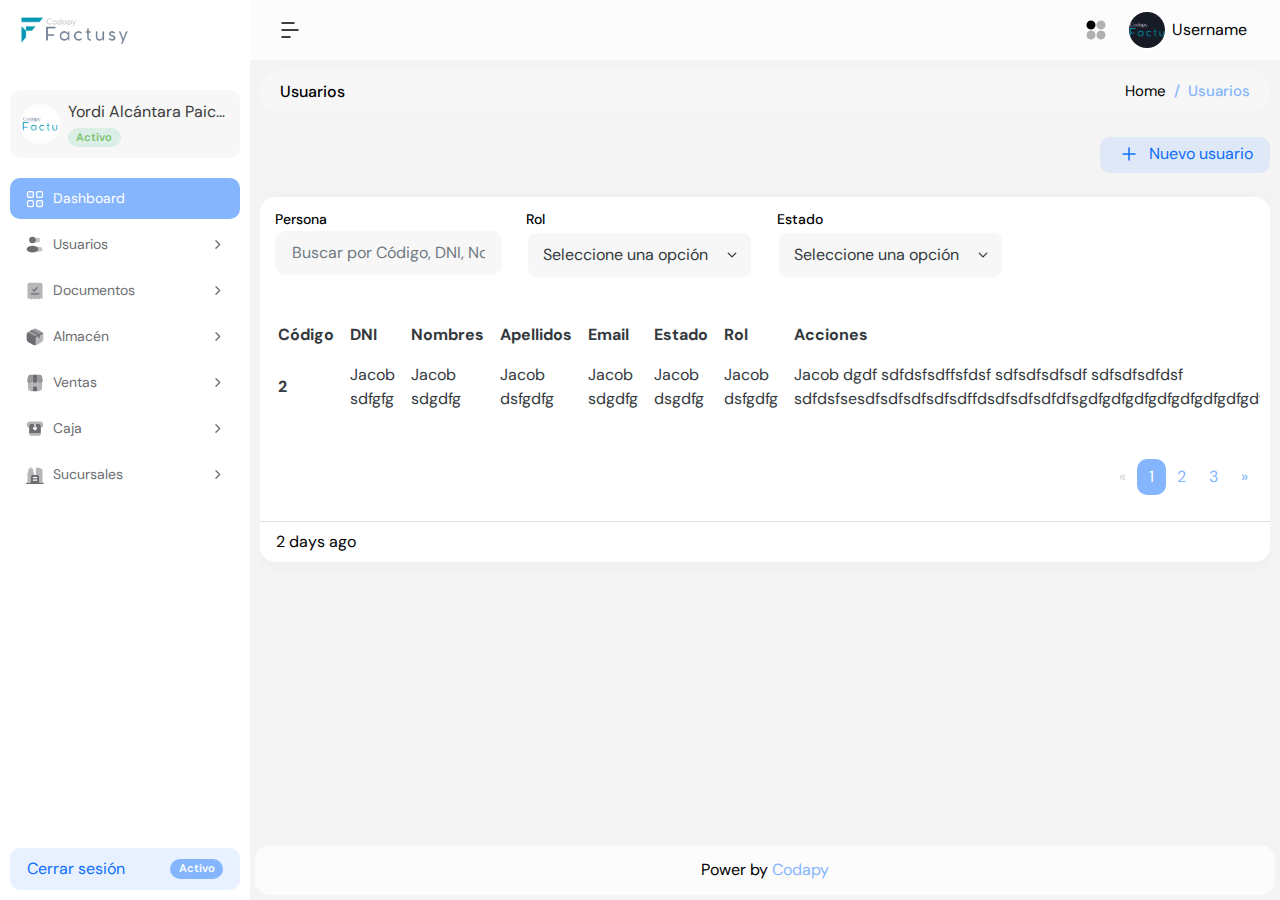
<file: users.html>
<!DOCTYPE html>
<html lang="es">

<head>
    <meta charset="UTF-8">
    <meta name="viewport" content="width=device-width, initial-scale=1.0">
    <title>Factusy</title>
    <!-- ─── Links Required ──────────────────────────────────────────── -->
    <link rel="stylesheet" href="public/libs/bootstrap/bootstrap.min.css">
    <link rel="stylesheet" href="public/libs/scrool/scrool.css">
    <link rel="stylesheet" href="public/app/css/icons.css">
    <link rel="stylesheet" href="public/app/css/facty.css">
    <!-- ─── Links Required ──────────────────────────────────────────── -->

</head>
<!--side-show   side-rounded  main-circle dark  side-dark-->

<body class="side-show">
    <!-- ─── Sidebar ─────────────────────────────────────────────────── -->
    <aside class="sidebar">
        <div class="side-content">
            <div class="side-header">
                <img class="logo-dark" src="public/app/images/3.png" alt="">
                <img class="logo-light" src="public/app/images/1.png" alt="">
                <button class="btn-icon side-btn btn-side-side">
                    <span class="icon-close-01"></span>
                </button>
            </div>
            <div class="side-body">

                <div class="side-user df-center gap-2">
                    <img class="avatar avatar-2" src="public/app/images/2.png" alt="">
                    <div class="w-75">
                        <p class="text-dot">Yordi Alcántara Paico dsdfs</p>
                        <span class='badge bg-success-mica'>Activo</span>
                    </div>
                </div>
                <ul class="side-menu">
                    <li class="side-item active">
                        <a href="index.html" class="side-link">
                            <div class="link-content">
                                <div class="df-center gap-2">
                                    <span class="icon-20 icon-grid-duotone"></span>
                                    Dashboard
                                </div>
                                <div class="df-center gap-2">
                                </div>
                            </div>
                        </a>
                    </li>

                    <li class="side-item side-item-submenu">
                        <a href="" class="side-link side-link-submenu">
                            <div class="link-content">
                                <div class="df-center gap-2">
                                    <span class="icon-20 icon-users-duotone"></span>
                                    Usuarios
                                </div>
                                <div class="df-center gap-2">
                                    <span class="icon-15 icon-right"></span>
                                </div>
                            </div>
                        </a>
                        <div class="side-submenu">
                            <a href="users.html" class="sublink">
                                <span class="icon-15 icon-right"></span>
                                <span class="icon-20 icon-check-duotone"></span>
                                Usuarios
                            </a>
                            <a href="new-user.html" class="sublink">
                                <span class="icon-15 icon-right"></span>
                                <span class="icon-20 icon-check-duotone"></span>
                                Nuevo usuario
                            </a>
                            <a href="roles.html" class="sublink">
                                <span class="icon-15 icon-right"></span>
                                <span class="icon-20 icon-check-duotone"></span>
                                Roles & Permisos
                            </a>
                        </div>
                    </li>

                    <li class="side-item side-item-submenu">
                        <a href="" class="side-link side-link-submenu">
                            <div class="link-content">
                                <div class="df-center gap-2">
                                    <span class="icon-20 solar--bill-check-bold-duotone"></span>
                                    Documentos
                                </div>
                                <div class="df-center gap-2">
                                    <span class="icon-15 icon-right"></span>
                                </div>
                            </div>
                        </a>
                        <div class="side-submenu">
                            <a href="boletas.html" class="sublink">
                                <span class="icon-15 icon-right"></span>
                                <span class="icon-20 icon-check-duotone"></span>
                                Boletas
                            </a>
                            <a href="facturas.html" class="sublink">
                                <span class="icon-15 icon-right"></span>
                                <span class="icon-20 icon-check-duotone"></span>
                                Facturas
                            </a>
                            <a href="notas.html" class="sublink">
                                <span class="icon-15 icon-right"></span>
                                <span class="icon-20 icon-check-duotone"></span>
                                Notas de crédito
                            </a>
                        </div>
                    </li>

                    <li class="side-item side-item-submenu">
                        <a href="" class="side-link side-link-submenu">
                            <div class="link-content">
                                <div class="df-center gap-2">
                                    <span class="icon-20 solar--box-bold-duotone"></span>
                                    Almacén
                                </div>
                                <div class="df-center gap-2">
                                    <span class="icon-15 icon-right"></span>
                                </div>
                            </div>
                        </a>
                        <div class="side-submenu">
                            <a href="almacenes.html" class="sublink">
                                <span class="icon-15 icon-right"></span>
                                <span class="icon-20 icon-check-duotone"></span>
                                Almacenes
                            </a>
                            <a href="products.html" class="sublink">
                                <span class="icon-15 icon-right"></span>
                                <span class="icon-20 icon-check-duotone"></span>
                                Productos
                            </a>
                            <a href="categories.html" class="sublink">
                                <span class="icon-15 icon-right"></span>
                                <span class="icon-20 icon-check-duotone"></span>
                                Categorías
                            </a>
                            <a href="units.html" class="sublink">
                                <span class="icon-15 icon-right"></span>
                                <span class="icon-20 icon-check-duotone"></span>
                                Unidades de medida
                            </a>
                            <a href="kardex.html" class="sublink">
                                <span class="icon-15 icon-right"></span>
                                <span class="icon-20 icon-check-duotone"></span>
                                Kardex
                            </a>
                        </div>
                    </li>

                    <li class="side-item side-item-submenu">
                        <a href="" class="side-link side-link-submenu">
                            <div class="link-content">
                                <div class="df-center gap-2">
                                    <span class="icon-20 icon-shop-bold-duotone"></span>
                                    Ventas
                                </div>
                                <div class="df-center gap-2">
                                    <span class="icon-15 icon-right"></span>
                                </div>
                            </div>
                        </a>
                        <div class="side-submenu">
                            <a href="new-sale.html" class="sublink">
                                <span class="icon-15 icon-right"></span>
                                <span class="icon-20 icon-check-duotone"></span>
                                Nueva venta
                            </a>
                            <a href="sales-report.html" class="sublink">
                                <span class="icon-15 icon-right"></span>
                                <span class="icon-20 icon-check-duotone"></span>
                                Reporte de ventas
                            </a>
                            <a href="clients.html" class="sublink">
                                <span class="icon-15 icon-right"></span>
                                <span class="icon-20 icon-check-duotone"></span>
                                Clientes
                            </a>
                        </div>
                    </li>

                    <li class="side-item side-item-submenu">
                        <a href="" class="side-link side-link-submenu">
                            <div class="link-content">
                                <div class="df-center gap-2">
                                    <span class="icon-20 solar--cash-out-bold-duotone"></span>
                                    Caja
                                </div>
                                <div class="df-center gap-2">
                                    <span class="icon-15 icon-right"></span>
                                </div>
                            </div>
                        </a>
                        <div class="side-submenu">
                            <a href="cajas.html" class="sublink">
                                <span class="icon-15 icon-right"></span>
                                <span class="icon-20 icon-check-duotone"></span>
                                Reporte de caja
                            </a>
                            <a href="startcaja.html" class="sublink">
                                <span class="icon-15 icon-right"></span>
                                <span class="icon-20 icon-check-duotone"></span>
                                Iniciar caja
                            </a>
                            <a href="arqueo.html" class="sublink">
                                <span class="icon-15 icon-right"></span>
                                <span class="icon-20 icon-check-duotone"></span>
                                Arqueo de caja
                            </a>
                        </div>
                    </li>

                    <li class="side-item side-item-submenu">
                        <a href="" class="side-link side-link-submenu">
                            <div class="link-content">
                                <div class="df-center gap-2">
                                    <span class="icon-20 solar--city-bold-duotone"></span>
                                    Sucursales
                                </div>
                                <div class="df-center gap-2">
                                    <span class="icon-15 icon-right"></span>
                                </div>
                            </div>
                        </a>
                        <div class="side-submenu">
                            <a href="sucursales.html" class="sublink">
                                <span class="icon-15 icon-right"></span>
                                <span class="icon-20 icon-check-duotone"></span>
                                Sucursales
                            </a>
                            <a href="new-sucursal.html" class="sublink">
                                <span class="icon-15 icon-right"></span>
                                <span class="icon-20 icon-check-duotone"></span>
                                Nueva sucursal
                            </a>
                        </div>
                    </li>
                </ul>
            </div>
            <div class="side-footer">
                <button class="btn btn-primary-mica w-100 text-start df-center-between p-2 px-3">
                    Cerrar sesión
                    <span class='badge bg-primary'>Activo</span>
                </button>
            </div>
        </div>
    </aside>
    <!-- ─── Sidebar ─────────────────────────────────────────────────── -->

    <div class="content-app">
        <header class="header">
            <div class="header-content">
                <div class="header-left df-center gap-2">
                    <button class="btn-icon side-btn">
                        <span class="icon-menu-01"></span>
                    </button>
                </div>
                <div class="header-right df-center gap-2">
                    <button class="btn-icon" data-bs-toggle='offcanvas' data-bs-target='#app-mode'>
                        <span class="icon-app-dots-duotone"></span>
                    </button>
                    <div class='dropdown'>
                        <button class='btn-user' type='button' id='dropdownMenuButton1' data-bs-toggle='dropdown'
                            aria-expanded='false'>
                            <img src="public/app/images/4.png" alt="" class="avatar avatar-2">
                            <span>Username</span>
                        </button>
                        <ul class='dropdown-menu rounded-padding' aria-labelledby='dropdownMenuButton1'>
                            <div class="dropdown-header">
                                <div class="theme-content df-center-between">
                                    <p>Noche</p>
                                    <div class='form-check form-switch'>
                                        <input class='form-check-input' type='checkbox' id='theme-mode'>
                                    </div>
                                </div>
                            </div>
                            <li class="dropdown-divider"></li>
                            <li><a class='dropdown-item' href='settings.html'>Configuraciones</a></li>
                            <li><a class='dropdown-item' href='login.html'>Cerrar sesión</a></li>
                        </ul>
                    </div>
                </div>
            </div>
        </header>
        <main class="main">
            <div class="main-content slot">
                <div class="loader-slot"></div>
                <section class="page-title mb-4">
                    <nav class="breadcrumb-content">
                        <h6 class="page-title">Usuarios</h6>
                        <ol class='breadcrumb'>
                            <li class='breadcrumb-item'><a href='index.html'>Home</a></li>
                            <li class='breadcrumb-item active' aria-current='page'>Usuarios</li>
                        </ol>
                    </nav>
                </section>

                <div class="slot-content">
                    <div class="actions-section mb-4 df-center-end">
                        <a href="new-user.html" class="btn btn-primary-mica df-center gap-2"><span class="stash--plus"></span> Nuevo usuario</a>
                    </div>

                    <div class='card'>
                        <div class='card-header'>
                            <div class="row">
                                <div class="col-xl-3 xol-lg-4 col-md-4 col-sm-6 col-12">
                                    <div class='mb-3'>
                                        <label for='search' class='form-label'>Persona</label>
                                        <input type='text' class='form-control' id='search' name='search' placeholder='Buscar por Código, DNI, Nombres'>
                                    </div>
                                </div>
                                <div class="col-xl-3 xol-lg-4 col-md-4 col-sm-6 col-6">
                                    <div class='mb-3'>
                                        <label for='role' class='form-label'>Rol</label>
                                        <select class='form-select' id='role' name='role'>
                                            <option selected>Seleccione una opción</option>
                                            <option value='1'>One</option>
                                        </select>
                                    </div>
                                </div>
                                <div class="col-xl-3 xol-lg-4 col-md-4 col-sm-6 col-6">
                                    <div class='mb-3'>
                                        <label for='status' class='form-label'>Estado</label>
                                        <select class='form-select' id='status' name='status'>
                                            <option selected>Seleccione una opción</option>
                                            <option value='1'>One</option>
                                        </select>
                                    </div>
                                </div>
                            </div>
                        </div>
                        <div class='card-body'>
                            <div class='table-responsive'>
                                <table id='' class='table table-borderless align-middle'>
                                    <thead>
                                        <tr>
                                            <th scope='col'>Código</th>
                                            <th scope='col'>DNI</th>
                                            <th scope='col'>Nombres</th>
                                            <th scope='col'>Apellidos</th>
                                            <th scope='col'>Email</th>
                                            <th scope='col'>Estado</th>
                                            <th scope='col'>Rol</th>
                                            <th scope='col'>Acciones</th>
                                        </tr>
                                    </thead>
                                    <tbody>
                                        <tr>
                                            <th scope='row'>2</th>
                                            <td>Jacob sdfgfg</td>
                                            <td>Jacob sdgdfg</td>
                                            <td>Jacob dsfgdfg</td>
                                            <td>Jacob sdgdfg</td>
                                            <td>Jacob dsgdfg</td>
                                            <td>Jacob dsfgdfg</td>
                                            <td>Jacob dgdf sdfdsfsdffsfdsf sdfsdfsdfsdf sdfsdfsdfdsf sdfdsfsesdfsdfsdfsdfsdffdsdfsdfsdfdfsgdfgdfgdfgdfgdfgdfgdfgdfgdfgdgdfgdfgdfgdfgdfgdfgdfgdfgdfgdfgdfgdfgdfgfd</td>
                                        </tr>
                                    </tbody>
                                </table>
                            </div>
                            <nav aria-label="Page navigation example" class="df-center-end mt-4">
                                <ul class="pagination">
                                    <li class="page-item disabled">
                                        <a class="page-link" href="#" aria-label="Previous">
                                            <span aria-hidden="true">&laquo;</span>
                                        </a>
                                    </li>
                                    <li class="page-item active"><a class="page-link " href="#">1</a></li>
                                    <li class="page-item"><a class="page-link" href="#">2</a></li>
                                    <li class="page-item"><a class="page-link" href="#">3</a></li>
                                    <li class="page-item">
                                        <a class="page-link" href="#" aria-label="Next">
                                            <span aria-hidden="true">&raquo;</span>
                                        </a>
                                    </li>
                                </ul>
                            </nav>
                        </div>
                        <div class='card-footer'>
                            2 days ago
                        </div>
                    </div>


                </div>
            </div>
        </main>
        <footer class="footer">
            <div class="footer-content">
                <p>Power by <a href="">Codapy</a></p>
            </div>
        </footer>
    </div>

    <div class='offcanvas offcanvas-end' data-bs-backdrop='true' data-bs-scroll='true' data-bs-keyboard='false'
        tabindex='-1' id='app-mode'>
        <div class='offcanvas-header'>
            <h5 class='offcanvas-title'>Offcanvas</h5>
            <button type='button' class='btn-close text-reset' data-bs-dismiss='offcanvas'></button>
        </div>
        <div class='offcanvas-body'>

            <div class='form-check mb-3'>
                <input class='form-check-input' type='radio' value="side-rounded" name='mode' id='side-rounded'>
                <label class='form-check-label' for='side-rounded'>
                    Bordes redondos
                </label>
            </div>
            <div class='form-check mb-3'>
                <input class='form-check-input' type='radio' value="main-circle" name='mode' id='main-circle'>
                <label class='form-check-label' for='main-circle'>
                    Main circulo
                </label>
            </div>
            <div class='form-check mb-3'>
                <input class='form-check-input' type='radio' value="main-circle" name='mode' id='mode-none'>
                <label class='form-check-label' for='mode-none'>
                    Main simple
                </label>
            </div>
            <div class='form-check form-switch mb-3'>
                <input class='form-check-input' type='checkbox' value id='side-dark' name=''>
                <label class='form-check-label' for='side-dark'>
                    Adide dark
                </label>
            </div>
        </div>
    </div>

    <!-- ─── Scripts Required ────────────────────────────────────────── -->
    <script src='https://ajax.googleapis.com/ajax/libs/jquery/3.7.1/jquery.min.js'></script>
    <script src="public/libs/bootstrap/bootstrap.bundle.min.js"></script>
    <script src="public/libs/scrool/scrool.js"></script>
    <script src="public/app/js/facty.js"></script>
    <!-- ─── Scripts Required ────────────────────────────────────────── -->
    <script src="public/app/js/pages/dashboard.js"></script>

</body>

</html>
</file>
<file: public/libs/scrool/scrool.css>
.ps {
    overflow: hidden !important;
    overflow-anchor: none;
    -ms-overflow-style: none;
    touch-action: auto;
    -ms-touch-action: auto
}

.ps__rail-x {
    display: none;
    opacity: 0;
    transition: background-color .2s linear, opacity .2s linear;
    -webkit-transition: background-color .2s linear, opacity .2s linear;
    height: 5px;
    bottom: 0;
    position: absolute
}

.ps__rail-y {
    display: none;
    opacity: 0;
    transition: background-color .2s linear, opacity .2s linear;
    -webkit-transition: background-color .2s linear, opacity .2s linear;
    width: 5px;
    right: 0;
    position: absolute
}

.ps--active-x>.ps__rail-x,
.ps--active-y>.ps__rail-y {
    display: block;
    background-color: transparent
}

.ps--focus>.ps__rail-x,
.ps--focus>.ps__rail-y,
.ps--scrolling-x>.ps__rail-x,
.ps--scrolling-y>.ps__rail-y,
.ps:hover>.ps__rail-x,
.ps:hover>.ps__rail-y {
    opacity: .6
}

.ps .ps__rail-x.ps--clicking,
.ps .ps__rail-x:focus,
.ps .ps__rail-x:hover,
.ps .ps__rail-y.ps--clicking,
.ps .ps__rail-y:focus,
.ps .ps__rail-y:hover {
    background-color: #eee;
    opacity: .9
}

.ps__thumb-x {
    background-color: #aaa;
    border-radius: 6px;
    transition: background-color .2s linear, height .2s ease-in-out;
    -webkit-transition: background-color .2s linear, height .2s ease-in-out;
    height: 5px;
    bottom: 0px;
    position: absolute
}

.ps__thumb-y {
    background-color: #aaa;
    border-radius: 6px;
    transition: background-color .2s linear, width .2s ease-in-out;
    -webkit-transition: background-color .2s linear, width .2s ease-in-out;
    width: 5px;
    right: 0px;
    position: absolute
}

.main .ps__thumb-y{
    width: 8px;
}

.ps__rail-x.ps--clicking .ps__thumb-x,
.ps__rail-x:focus>.ps__thumb-x,
.ps__rail-x:hover>.ps__thumb-x {
    background-color: #999;
}

.ps__rail-y.ps--clicking .ps__thumb-y,
.ps__rail-y:focus>.ps__thumb-y,
.ps__rail-y:hover>.ps__thumb-y {
    background-color: #999;

}

@supports (-ms-overflow-style:none) {
    .ps {
        overflow: auto !important
    }
}

@media screen and (-ms-high-contrast:active),
(-ms-high-contrast:none) {
    .ps {
        overflow: auto !important
    }
}
</file>
<file: public/app/css/icons.css>
.icon-15 {
    width: 15px !important;
    height: 15px !important;
}

.icon-18 {
    width: 18px !important;
    height: 18px !important;
}

.icon-20 {
    width: 20px !important;
    height: 20px !important;
}

.icon-22 {
    width: 22px !important;
    height: 22px !important;
}

.icon-24 {
    width: 24px !important;
    height: 24px !important;
}

.icon-30 {
    width: 30px !important;
    height: 30px !important;
}

.icon-35 {
    width: 35px !important;
    height: 35px !important;
}

.icon-grid-duotone {
    display: inline-block;
    width: 24px;
    height: 24px;
    --svg: url("data:image/svg+xml,%3Csvg xmlns='http://www.w3.org/2000/svg' viewBox='0 0 24 24'%3E%3Cg fill='none'%3E%3Cpath fill='%23000' fill-opacity='0.16' d='M8.4 3H4.6A1.6 1.6 0 0 0 3 4.6v3.8A1.6 1.6 0 0 0 4.6 10h3.8A1.6 1.6 0 0 0 10 8.4V4.6A1.6 1.6 0 0 0 8.4 3m11 11h-3.8a1.6 1.6 0 0 0-1.6 1.6v3.8a1.6 1.6 0 0 0 1.6 1.6h3.8a1.6 1.6 0 0 0 1.6-1.6v-3.8a1.6 1.6 0 0 0-1.6-1.6'/%3E%3Cpath stroke='%23000' stroke-linejoin='round' stroke-miterlimit='10' stroke-width='1.5' d='M8.4 3H4.6A1.6 1.6 0 0 0 3 4.6v3.8A1.6 1.6 0 0 0 4.6 10h3.8A1.6 1.6 0 0 0 10 8.4V4.6A1.6 1.6 0 0 0 8.4 3Zm11 0h-3.8A1.6 1.6 0 0 0 14 4.6v3.8a1.6 1.6 0 0 0 1.6 1.6h3.8A1.6 1.6 0 0 0 21 8.4V4.6A1.6 1.6 0 0 0 19.4 3Zm-11 11H4.6A1.6 1.6 0 0 0 3 15.6v3.8A1.6 1.6 0 0 0 4.6 21h3.8a1.6 1.6 0 0 0 1.6-1.6v-3.8A1.6 1.6 0 0 0 8.4 14Zm11 0h-3.8a1.6 1.6 0 0 0-1.6 1.6v3.8a1.6 1.6 0 0 0 1.6 1.6h3.8a1.6 1.6 0 0 0 1.6-1.6v-3.8a1.6 1.6 0 0 0-1.6-1.6Z'/%3E%3C/g%3E%3C/svg%3E");
    background-color: currentColor;
    -webkit-mask-image: var(--svg);
    mask-image: var(--svg);
    -webkit-mask-repeat: no-repeat;
    mask-repeat: no-repeat;
    -webkit-mask-size: 100% 100%;
    mask-size: 100% 100%;
  }

  .icon-users-duotone {
    display: inline-block;
    width: 24px;
    height: 24px;
    --svg: url("data:image/svg+xml,%3Csvg xmlns='http://www.w3.org/2000/svg' viewBox='0 0 24 24'%3E%3Ccircle cx='15' cy='6' r='3' fill='%23000' opacity='0.4'/%3E%3Cellipse cx='16' cy='17' fill='%23000' opacity='0.4' rx='5' ry='3'/%3E%3Ccircle cx='9.001' cy='6' r='4' fill='%23000'/%3E%3Cellipse cx='9.001' cy='17.001' fill='%23000' rx='7' ry='4'/%3E%3C/svg%3E");
    background-color: currentColor;
    -webkit-mask-image: var(--svg);
    mask-image: var(--svg);
    -webkit-mask-repeat: no-repeat;
    mask-repeat: no-repeat;
    -webkit-mask-size: 100% 100%;
    mask-size: 100% 100%;
  }

  .icon-document-bold-duotone {
    display: inline-block;
    width: 24px;
    height: 24px;
    --svg: url("data:image/svg+xml,%3Csvg xmlns='http://www.w3.org/2000/svg' viewBox='0 0 24 24'%3E%3Cpath fill='%23000' d='M3 10c0-3.771 0-5.657 1.172-6.828S7.229 2 11 2h2c3.771 0 5.657 0 6.828 1.172S21 6.229 21 10v4c0 3.771 0 5.657-1.172 6.828S16.771 22 13 22h-2c-3.771 0-5.657 0-6.828-1.172S3 17.771 3 14z' opacity='0.5'/%3E%3Cpath fill='%23000' fill-rule='evenodd' d='M7.25 10A.75.75 0 0 1 8 9.25h8a.75.75 0 0 1 0 1.5H8a.75.75 0 0 1-.75-.75m0 4a.75.75 0 0 1 .75-.75h5a.75.75 0 0 1 0 1.5H8a.75.75 0 0 1-.75-.75' clip-rule='evenodd'/%3E%3C/svg%3E");
    background-color: currentColor;
    -webkit-mask-image: var(--svg);
    mask-image: var(--svg);
    -webkit-mask-repeat: no-repeat;
    mask-repeat: no-repeat;
    -webkit-mask-size: 100% 100%;
    mask-size: 100% 100%;
  }

  .icon-right {
    display: inline-block;
    width: 24px;
    height: 24px;
    --svg: url("data:image/svg+xml,%3Csvg xmlns='http://www.w3.org/2000/svg' viewBox='0 0 48 48'%3E%3Cpath fill='none' stroke='%23000' stroke-linecap='round' stroke-linejoin='round' stroke-width='4' d='m19 12l12 12l-12 12'/%3E%3C/svg%3E");
    background-color: currentColor;
    -webkit-mask-image: var(--svg);
    mask-image: var(--svg);
    -webkit-mask-repeat: no-repeat;
    mask-repeat: no-repeat;
    -webkit-mask-size: 100% 100%;
    mask-size: 100% 100%;
  }

  .icon-check-duotone {
    display: inline-block;
    width: 24px;
    height: 24px;
    --svg: url("data:image/svg+xml,%3Csvg xmlns='http://www.w3.org/2000/svg' viewBox='0 0 24 24'%3E%3Cpath fill='%23000' d='M17.517 7.957c.3.286.312.76.026 1.06l-6.667 7a.75.75 0 0 1-1.086 0l-3.333-3.5a.75.75 0 1 1 1.086-1.034l2.79 2.93l6.124-6.43a.75.75 0 0 1 1.06-.026'/%3E%3C/svg%3E");
    background-color: currentColor;
    -webkit-mask-image: var(--svg);
    mask-image: var(--svg);
    -webkit-mask-repeat: no-repeat;
    mask-repeat: no-repeat;
    -webkit-mask-size: 100% 100%;
    mask-size: 100% 100%;
  }

  .icon-close-01 {
    display: inline-block;
    width: 24px;
    height: 24px;
    --svg: url("data:image/svg+xml,%3Csvg xmlns='http://www.w3.org/2000/svg' viewBox='0 0 24 24'%3E%3Cpath fill='none' stroke='%23000' stroke-linecap='round' stroke-linejoin='round' stroke-miterlimit='10' stroke-width='1.5' d='m7.757 16.243l8.486-8.486m0 8.486L7.757 7.757'/%3E%3C/svg%3E");
    background-color: currentColor;
    -webkit-mask-image: var(--svg);
    mask-image: var(--svg);
    -webkit-mask-repeat: no-repeat;
    mask-repeat: no-repeat;
    -webkit-mask-size: 100% 100%;
    mask-size: 100% 100%;
  }


  .icon-menu-01 {
    display: inline-block;
    width: 24px;
    height: 24px;
    --svg: url("data:image/svg+xml,%3Csvg xmlns='http://www.w3.org/2000/svg' viewBox='0 0 24 24'%3E%3Cpath fill='none' stroke='%23000' stroke-linecap='round' stroke-linejoin='round' stroke-width='1.5' d='M4 5h12M4 12h16M4 19h8' color='%23000'/%3E%3C/svg%3E");
    background-color: currentColor;
    -webkit-mask-image: var(--svg);
    mask-image: var(--svg);
    -webkit-mask-repeat: no-repeat;
    mask-repeat: no-repeat;
    -webkit-mask-size: 100% 100%;
    mask-size: 100% 100%;
  }

  .icon-app-dots-duotone {
    display: inline-block;
    width: 24px;
    height: 24px;
    --svg: url("data:image/svg+xml,%3Csvg xmlns='http://www.w3.org/2000/svg' viewBox='0 0 24 24'%3E%3Cpath fill='%23000' d='M7 11.5c-3.464 0-5.63-3.75-3.897-6.75A4.5 4.5 0 0 1 7 2.5c3.464 0 5.63 3.75 3.897 6.75A4.5 4.5 0 0 1 7 11.5' class='duoicon-primary-layer'/%3E%3Cpath fill='%23000' d='M17 21.5c-3.464 0-5.63-3.75-3.897-6.75A4.5 4.5 0 0 1 17 12.5c3.464 0 5.63 3.75 3.897 6.75A4.5 4.5 0 0 1 17 21.5m0-10c-3.464 0-5.63-3.75-3.897-6.75A4.5 4.5 0 0 1 17 2.5c3.464 0 5.63 3.75 3.897 6.75A4.5 4.5 0 0 1 17 11.5m-10 10c-3.464 0-5.63-3.75-3.897-6.75A4.5 4.5 0 0 1 7 12.5c3.464 0 5.63 3.75 3.897 6.75A4.5 4.5 0 0 1 7 21.5' class='duoicon-secondary-layer' opacity='0.3'/%3E%3C/svg%3E");
    background-color: currentColor;
    -webkit-mask-image: var(--svg);
    mask-image: var(--svg);
    -webkit-mask-repeat: no-repeat;
    mask-repeat: no-repeat;
    -webkit-mask-size: 100% 100%;
    mask-size: 100% 100%;
  }

  .icon-park-twotone--buy {
    display: inline-block;
    width: 24px;
    height: 24px;
    --svg: url("data:image/svg+xml,%3Csvg xmlns='http://www.w3.org/2000/svg' viewBox='0 0 48 48'%3E%3Cdefs%3E%3Cmask id='ipTBuy0'%3E%3Cg fill='none' stroke='%23fff' stroke-width='4'%3E%3Cpath fill='%23555555' fill-rule='evenodd' stroke-linejoin='round' d='M6 15h36l-2 27H8z' clip-rule='evenodd'/%3E%3Cpath stroke-linecap='round' stroke-linejoin='round' d='M16 19V6h16v13'/%3E%3Cpath stroke-linecap='round' d='M16 34h16'/%3E%3C/g%3E%3C/mask%3E%3C/defs%3E%3Cpath fill='%23000' d='M0 0h48v48H0z' mask='url(%23ipTBuy0)'/%3E%3C/svg%3E");
    background-color: currentColor;
    -webkit-mask-image: var(--svg);
    mask-image: var(--svg);
    -webkit-mask-repeat: no-repeat;
    mask-repeat: no-repeat;
    -webkit-mask-size: 100% 100%;
    mask-size: 100% 100%;
  }

  .icon-shopping-bag-duotone {
    display: inline-block;
    width: 24px;
    height: 24px;
    --svg: url("data:image/svg+xml,%3Csvg xmlns='http://www.w3.org/2000/svg' viewBox='0 0 24 24'%3E%3Cpath fill='%23000' fill-rule='evenodd' d='M10.464 3.282a2 2 0 0 1 2.964-.12l.108.12L17.468 8h2.985a1.49 1.49 0 0 1 1.484 1.655l-.092.766l-.1.74l-.082.554l-.095.595l-.108.625l-.122.648l-.136.661q-.108.5-.232.998a21 21 0 0 1-.832 2.584l-.221.54l-.214.488l-.202.434l-.094.194l-.249.49c-.32.61-.924.97-1.563 1.022l-.16.006H6.555a1.93 1.93 0 0 1-1.71-1.008l-.232-.45l-.18-.37l-.095-.205l-.2-.449a21.5 21.5 0 0 1-1.108-3.276a35 35 0 0 1-.156-.654l-.142-.648l-.127-.634l-.112-.613l-.1-.587l-.087-.554l-.074-.513l-.09-.683l-.066-.556l-.017-.153a1.49 1.49 0 0 1 1.348-1.64L3.543 8h2.989z' class='duoicon-secondary-layer' opacity='0.3'/%3E%3Cpath fill='%23000' fill-rule='evenodd' d='M12 4.562L9.135 8h5.73zm3.164 7.452a1 1 0 0 0-1.125.708l-.025.114l-.5 3a1 1 0 0 0 1.947.442l.025-.114l.5-3a1 1 0 0 0-.822-1.15m-5.203.708a1 1 0 0 0-1.96.326l.013.116l.5 3l.025.114a1 1 0 0 0 1.96-.326l-.013-.116l-.5-3z' class='duoicon-primary-layer'/%3E%3C/svg%3E");
    background-color: currentColor;
    -webkit-mask-image: var(--svg);
    mask-image: var(--svg);
    -webkit-mask-repeat: no-repeat;
    mask-repeat: no-repeat;
    -webkit-mask-size: 100% 100%;
    mask-size: 100% 100%;
  }

  .icon-shop-bold-duotone {
    display: inline-block;
    width: 24px;
    height: 24px;
    --svg: url("data:image/svg+xml,%3Csvg xmlns='http://www.w3.org/2000/svg' viewBox='0 0 24 24'%3E%3Cpath fill='%23000' d='M14.5 21.991V18.5c0-.935 0-1.402-.201-1.75a1.5 1.5 0 0 0-.549-.549C13.402 16 12.935 16 12 16s-1.402 0-1.75.201a1.5 1.5 0 0 0-.549.549c-.201.348-.201.815-.201 1.75v3.491z'/%3E%3Cpath fill='%23000' fill-rule='evenodd' d='M5.732 12c-.89 0-1.679-.376-2.232-.967V14c0 3.771 0 5.657 1.172 6.828c.943.944 2.348 1.127 4.828 1.163h5c2.48-.036 3.885-.22 4.828-1.163C20.5 19.657 20.5 17.771 20.5 14v-2.966a3.06 3.06 0 0 1-5.275-1.789l-.073-.728a3.167 3.167 0 1 1-6.307.038l-.069.69A3.06 3.06 0 0 1 5.732 12m8.768 6.5v3.491h-5V18.5c0-.935 0-1.402.201-1.75a1.5 1.5 0 0 1 .549-.549C10.598 16 11.065 16 12 16s1.402 0 1.75.201a1.5 1.5 0 0 1 .549.549c.201.348.201.815.201 1.75' clip-rule='evenodd' opacity='0.5'/%3E%3Cpath fill='%23000' d='M9.5 2h5l.652 6.517a3.167 3.167 0 1 1-6.304 0z'/%3E%3Cpath fill='%23000' d='M3.33 5.351c.178-.89.267-1.335.448-1.696a3 3 0 0 1 1.889-1.548C6.057 2 6.51 2 7.418 2h2.083l-.725 7.245a3.06 3.06 0 1 1-6.044-.904zm17.34 0c-.178-.89-.267-1.335-.448-1.696a3 3 0 0 0-1.888-1.548C17.944 2 17.49 2 16.582 2H14.5l.725 7.245a3.06 3.06 0 1 0 6.043-.904z' opacity='0.7'/%3E%3C/svg%3E");
    background-color: currentColor;
    -webkit-mask-image: var(--svg);
    mask-image: var(--svg);
    -webkit-mask-repeat: no-repeat;
    mask-repeat: no-repeat;
    -webkit-mask-size: 100% 100%;
    mask-size: 100% 100%;
  }

  .icon-box-duotone {
    display: inline-block;
    width: 24px;
    height: 24px;
    --svg: url("data:image/svg+xml,%3Csvg xmlns='http://www.w3.org/2000/svg' viewBox='0 0 24 24'%3E%3Cpath fill='%23000' d='M21 10v9a2 2 0 0 1-2 2H5a2 2 0 0 1-2-2v-9z' class='duoicon-secondary-layer' opacity='0.3'/%3E%3Cpath fill='%23000' d='M20 3a2 2 0 0 1 2 2v3H2V5a2 2 0 0 1 2-2zm-6 10h-4a1 1 0 1 0 0 2h4a1 1 0 1 0 0-2' class='duoicon-primary-layer'/%3E%3C/svg%3E");
    background-color: currentColor;
    -webkit-mask-image: var(--svg);
    mask-image: var(--svg);
    -webkit-mask-repeat: no-repeat;
    mask-repeat: no-repeat;
    -webkit-mask-size: 100% 100%;
    mask-size: 100% 100%;
  }

  .solar--bill-check-bold-duotone {
    display: inline-block;
    width: 24px;
    height: 24px;
    --svg: url("data:image/svg+xml,%3Csvg xmlns='http://www.w3.org/2000/svg' viewBox='0 0 24 24'%3E%3Cpath fill='%23000' d='M7.245 2h9.51c1.159 0 1.738 0 2.206.163a3.05 3.05 0 0 1 1.881 1.936C21 4.581 21 5.177 21 6.37v14.004c0 .858-.985 1.314-1.608.744a.946.946 0 0 0-1.284 0l-.483.442a1.657 1.657 0 0 1-2.25 0a1.657 1.657 0 0 0-2.25 0a1.657 1.657 0 0 1-2.25 0a1.657 1.657 0 0 0-2.25 0a1.657 1.657 0 0 1-2.25 0l-.483-.442a.946.946 0 0 0-1.284 0c-.623.57-1.608.114-1.608-.744V6.37c0-1.193 0-1.79.158-2.27c.3-.913.995-1.629 1.881-1.937C5.507 2 6.086 2 7.245 2' opacity='0.5'/%3E%3Cpath fill='%23000' d='M15.06 8.5a.75.75 0 0 0-1.12-1l-3.011 3.374l-.87-.974a.75.75 0 0 0-1.118 1l1.428 1.6a.75.75 0 0 0 1.119 0zM7.5 14.75a.75.75 0 0 0 0 1.5h9a.75.75 0 0 0 0-1.5z'/%3E%3C/svg%3E");
    background-color: currentColor;
    -webkit-mask-image: var(--svg);
    mask-image: var(--svg);
    -webkit-mask-repeat: no-repeat;
    mask-repeat: no-repeat;
    -webkit-mask-size: 100% 100%;
    mask-size: 100% 100%;
  }

  .solar--cash-out-bold-duotone {
    display: inline-block;
    width: 24px;
    height: 24px;
    --svg: url("data:image/svg+xml,%3Csvg xmlns='http://www.w3.org/2000/svg' viewBox='0 0 24 24'%3E%3Cpath fill='%23000' d='M9 20h6c1.885 0 2.828 0 3.414-.586c.471-.471.563-1.174.581-2.414H5.004c.018 1.24.11 1.943.581 2.414C6.171 20 7.114 20 9 20' opacity='0.5'/%3E%3Cpath fill='%23000' d='M11.25 6H9c-1.886 0-2.828 0-3.414.586S5 8.114 5 10v6q-.001.551.004 1h13.992q.005-.449.004-1v-6c0-1.886 0-2.828-.586-3.414S16.886 6 15 6h-2.25v4.973l.68-.794a.75.75 0 1 1 1.14.976l-2 2.333a.75.75 0 0 1-1.14 0l-2-2.333a.75.75 0 0 1 1.14-.976l.68.794z'/%3E%3Cpath fill='%23000' d='M18.111 3H5.89C3.74 3 2 4.8 2 7.02c0 1.905 1.28 3.5 3 3.915V10c0-1.886 0-2.828.586-3.414S7.114 6 9 6h6c1.886 0 2.828 0 3.414.586S19 8.114 19 10v.935c1.72-.415 3-2.01 3-3.915C22 4.8 20.259 3 18.111 3' opacity='0.5'/%3E%3C/svg%3E");
    background-color: currentColor;
    -webkit-mask-image: var(--svg);
    mask-image: var(--svg);
    -webkit-mask-repeat: no-repeat;
    mask-repeat: no-repeat;
    -webkit-mask-size: 100% 100%;
    mask-size: 100% 100%;
  }

  .solar--box-bold-duotone {
    display: inline-block;
    width: 24px;
    height: 24px;
    --svg: url("data:image/svg+xml,%3Csvg xmlns='http://www.w3.org/2000/svg' viewBox='0 0 24 24'%3E%3Cpath fill='%23000' d='M8.422 20.618C10.178 21.54 11.056 22 12 22V12L2.638 7.073l-.04.067C2 8.154 2 9.417 2 11.942v.117c0 2.524 0 3.787.597 4.801c.598 1.015 1.674 1.58 3.825 2.709z'/%3E%3Cpath fill='%23000' d='m17.577 4.432l-2-1.05C13.822 2.461 12.944 2 12 2c-.945 0-1.822.46-3.578 1.382l-2 1.05C4.318 5.536 3.242 6.1 2.638 7.072L12 12l9.362-4.927c-.606-.973-1.68-1.537-3.785-2.641' opacity='0.7'/%3E%3Cpath fill='%23000' d='m21.403 7.14l-.041-.067L12 12v10c.944 0 1.822-.46 3.578-1.382l2-1.05c2.151-1.129 3.227-1.693 3.825-2.708c.597-1.014.597-2.277.597-4.8v-.117c0-2.525 0-3.788-.597-4.802' opacity='0.5'/%3E%3Cpath fill='%23000' d='m6.323 4.484l.1-.052l1.493-.784l9.1 5.005l4.025-2.011q.205.232.362.498c.15.254.262.524.346.825L17.75 9.964V13a.75.75 0 0 1-1.5 0v-2.286l-3.5 1.75v9.44A3 3 0 0 1 12 22c-.248 0-.493-.032-.75-.096v-9.44l-8.998-4.5c.084-.3.196-.57.346-.824q.156-.266.362-.498l9.04 4.52l3.387-1.693z'/%3E%3C/svg%3E");
    background-color: currentColor;
    -webkit-mask-image: var(--svg);
    mask-image: var(--svg);
    -webkit-mask-repeat: no-repeat;
    mask-repeat: no-repeat;
    -webkit-mask-size: 100% 100%;
    mask-size: 100% 100%;
  }

  .solar--city-bold-duotone {
    display: inline-block;
    width: 24px;
    height: 24px;
    --svg: url("data:image/svg+xml,%3Csvg xmlns='http://www.w3.org/2000/svg' viewBox='0 0 24 24'%3E%3Cpath fill='%23000' fill-rule='evenodd' d='M2 21.25a.75.75 0 0 0 0 1.5h20a.75.75 0 0 0 0-1.5h-5V16c0-1.886 0-2.828-.586-3.414S14.886 12 13 12h-2c-1.886 0-2.828 0-3.414.586S7 14.114 7 16v5.25zM9.25 15a.75.75 0 0 1 .75-.75h4a.75.75 0 0 1 0 1.5h-4a.75.75 0 0 1-.75-.75m0 3a.75.75 0 0 1 .75-.75h4a.75.75 0 0 1 0 1.5h-4a.75.75 0 0 1-.75-.75' clip-rule='evenodd'/%3E%3Cpath fill='%23000' d='M8 4.5c.943 0 1.414 0 1.707.293S10 5.557 10 6.5v1.792q.234.114.414.294c.404.404.53.978.569 1.914V12c-1.874 0-2.813.002-3.397.586C7 13.172 7 14.114 7 16v5.25H3V12c0-1.886 0-2.828.586-3.414A1.5 1.5 0 0 1 4 8.292V6.5c0-.943 0-1.414.293-1.707S5.057 4.5 6 4.5h.25V3a.75.75 0 0 1 1.5 0v1.5zm12.644.747c-.356-.514-.984-.75-2.24-1.22c-2.455-.921-3.682-1.381-4.543-.785C13 3.84 13 5.15 13 7.772V12c1.886 0 2.828 0 3.414.586S17 14.114 17 16v5.25h4V7.772c0-1.34 0-2.011-.356-2.525' opacity='0.5'/%3E%3C/svg%3E");
    background-color: currentColor;
    -webkit-mask-image: var(--svg);
    mask-image: var(--svg);
    -webkit-mask-repeat: no-repeat;
    mask-repeat: no-repeat;
    -webkit-mask-size: 100% 100%;
    mask-size: 100% 100%;
  }

  .stash--plus {
    display: inline-block;
    width: 24px;
    height: 24px;
    --svg: url("data:image/svg+xml,%3Csvg xmlns='http://www.w3.org/2000/svg' viewBox='0 0 24 24'%3E%3Cpath fill='%23000' d='M12 5.25a.75.75 0 0 1 .75.75v5.25H18a.75.75 0 0 1 0 1.5h-5.25V18a.75.75 0 0 1-1.5 0v-5.25H6a.75.75 0 0 1 0-1.5h5.25V6a.75.75 0 0 1 .75-.75'/%3E%3C/svg%3E");
    background-color: currentColor;
    -webkit-mask-image: var(--svg);
    mask-image: var(--svg);
    -webkit-mask-repeat: no-repeat;
    mask-repeat: no-repeat;
    -webkit-mask-size: 100% 100%;
    mask-size: 100% 100%;
  }
</file>
<file: public/app/css/facty.css>
:root {
    --side-width: 250px;
    --header-height: 60px;

    --box-body:#f4f4f4;
    --box-1:#fff;
    --box-1-mica: #ffffffba;
    --box-2:#fff;
}

body {
    background-color: var(--box-body);
    display: flex;
}

.side-user {
    background-color: var(--bg-light);
    padding: 10px;
    border-radius: 10px;
    margin-bottom: 20px;
    color: #3b3b3b;
    font-weight: 400;
    cursor: pointer;
}

.dark .side-user, .side-dark .side-user {
    color: #dfdfdf;
    background-color: var(--bg-dark-2);
}

/* ─── Sidebar ────────────────────────────────────────────────────────────── */
.sidebar {
    position: sticky;
    top: 0;
    display: none;
    height: 100vh;
    width: var(--side-width);
    border: 0;
    z-index: 99999;
}

.side-show .sidebar{
    display: block;
}

.dark .btn-side-side, .side-dark .btn-side-side {
    color: #d5d5d5;
}

.dark .btn-side-side:hover, .side-dark .btn-side-side:hover {
    background-color: var(--bg-dark-2-mica);
    color: #fff;
}

@media (min-width: 860px) {
    .btn-side-side {
        display: none;
    }
}

@media (max-width: 860px) {
    .sidebar {
        position: fixed;
        padding: 0px !important;
    }

    .sidebar .side-content {
        border-radius: 0px !important;
    }
}

@media (max-width: 560px) {
    .sidebar {
        width: 100% !important;
    }
    .sidebar a{
        font-size: 15px !important;
    }
}

.dark .sidebar {
    border-right: 1px dashed rgba(48, 52, 70, 0.771);
    border-spacing: 60px;
}

.sidebar .side-content {
    width: 100%;
    height: 100%;
    background-color:var(--box-1);
    display: flex;
    flex-direction: column;
}

.main-circle .sidebar {
    padding: 0px !important;
}

.main-circle .sidebar .side-content{
    border-radius: 0px !important;
}

.dark .sidebar .side-content {
    background-color: transparent !important;
}

@media (max-width: 860px) {
    .sidebar .side-content {
        box-shadow: 0pc 5px 10px #a6a6a63b;
    }
    .dark .sidebar .side-content {
        background-color: var(--bg-dark-1) !important;
        border-right: 0px solid rgb(45, 46, 60);
        box-shadow: none !important;
    }
}

.side-header {
    height: var(--header-height);
    display: flex;
    align-items: center;
    justify-content: space-between;
    padding: 0px 15px;
}

.side-body {
    flex-grow: 1;
    padding: 30px 10px;
    position: relative;
    overflow: hidden;
}

.side-footer {
    padding: 10px;
}

.side-rounded .sidebar {
    width: calc(var(--side-width) + 10px);
    padding: 5px;
}
.side-rounded .sidebar .side-content{
    border-radius: 20px;
}

.side-dark .sidebar .side-content {
    background-color: var(--bg-dark-1);
}


/* ─── Sidebar ────────────────────────────────────────────────────────────── */
.content-app {
    width: calc(100% - var(--side-width));
    max-width: calc(100% - var(--side-width));
    display: flex;
    flex-direction: column;
    min-height: 100vh;
}

@media (max-width: 860px) {
    .content-app {
        width:  100% !important;
        max-width: 100% !important;
    }
}

.side-rounded .content-app {
    width: calc(100% - var(--side-width) - 10px);
}

body:not(:has(.aside-show)) .content-app {
    width: 100% !important;
}

.header {
    width: 100%;
    position: sticky;
    top: 0;
    z-index: 9999;
}

.header .header-content {
    width: 100%;
    height: var(--header-height);
    background-color: var(--box-1-mica);
    display: flex;
    align-items: center;
    justify-content: space-between;
    padding: 0px 20px;
}

.side-rounded .header {
    padding: 5px;
}
.side-rounded .header .header-content {
    border-radius: 20px;
}

.dark .header .header-content {
    background-color: var(--bg-dark-1-mica) !important;
    color: #d5d5d5;
}

.btn-user {
    padding: 1px;
    border-radius: 50px;
    display: flex;
    align-items: center;
    gap: 5px;
    background-color: transparent;
}

.dark .btn-user{
    color: #e4e4e4;
}

.btn-user:hover,.btn-user:focus {
    background-color: var(--bg-light);
}

.dark .btn-user:hover, .dark .btn-user:focus {
    background-color: var(--bg-dark-2-mica);
}

.btn-user:has(span) span {
    padding-right: 10px;
}

.theme-content {
    padding: 10px;
    padding-left: 15px;
    background-color: var(--bg-light);
    border-radius: 10px;
    color: #000;
}

.dark .theme-content {
    background-color: var(--bg-dark-1-mica);
    color: #ededed;
}

.content-app .main {
    flex-grow: 1;
    padding: 10px;
}

.main-circle .header {
    padding: 0px;
}

.dark.main-circle .sidebar {
    background-color: var(--bg-dark-1);
    border: 0;
}

.main-circle .main .main-content {
    position: relative;
    width: 100%;
    height: 100%;
}

body.main-circle:not(:has(.aside-show)) .content-app {
    width: 100% !important;
}

body.main-circle .header .header-content {
    border-radius:  0px;
    background-color: var(--box-1);
}

.dark.main-circle .header .header-content{
    background-color:var(--bg-dark-1-mica) !important;
}

@media (min-width: 860px) {
    .main-circle .main {
        position: sticky;
        max-height: calc(100vh - 2 * var(--header-height)) !important;
        top: var(--header-height);
        background-color:  var(--box-1);
        padding: 0;
    }

    body.main-circle .main {
        width: 100% !important;
        padding-right: 10px;
    }

    .main-circle:not(:has(.aside-show)) .main {
        padding-left: 10px;
    }

    .dark.main-circle .header .header-content {
        background-color: var(--bg-dark-1) !important;
    }

    .dark.main-circle .main {
        background-color: var(--bg-dark-1) !important;
    }

    .main-circle .main .main-content {
        border-radius: 20px;
        background-color: var(--box-body);
        padding: 10px;
        overflow-y: hidden;
        max-height: calc(100vh - 2 * var(--header-height));
        
    }

    .dark.main-circle .main .main-content {
        border: 2px solid rgb(30, 33, 48);
    }

    body.main-circle:not(:has(.aside-show)) .content-app .main {
        width: 100% !important;
    }
}

@media (max-width: 860px) {
    .header {
        padding: 5px !important;
    }

    .header .header-content {
        border-radius: 10px !important;
        background-color: var(--box-1-mica) !important;
    }

    .main .ps__rail-y {
        display: none;
    }
}

@media (max-width: 560px) {
    .header .header-content {
        padding: 0px 20px;
    }

    .btn-user span {
        display: none;
    }
}

.dark.main-circle .main .main-content {
    background-color: var(--bg-dark-1);
}





.footer {
    height: var(--header-height);
    padding: 5px;
}

.footer .footer-content{
    width: 100%;
    height: 100%;
    display: flex;
    align-items: center;
    justify-content: center;
    border-radius: 15px;
    background-color: var(--box-1-mica);
}

.side-rounded .footer .footer-content{
    border-radius: 15px;
    background-color: var(--box-1-mica);
}

.dark .footer .footer-content{
    background-color: var(--bg-dark-2-mica) !important;
}

.dark.side-rounded .footer .footer-content{
    background-color: var(--bg-dark-2-mica) !important;
}

.dark footer{
    color: #cecece;
    font-weight: 400;
    font-size: 14px;
}

.main-circle .footer {
    background-color: var(--box-1);
}

.dark.main-circle .footer {
    background-color: var(--bg-dark-1) !important;
}

@media (max-width:860px) {
    .main-circle .footer {
        background-color: transparent !important;
        padding: 5px;
    }
    .main-circle .footer .footer-content {
        border-radius: 15px;
        background-color:var(--box-1-mica) !important ;
    }

    .dark.main-circle .footer {
        background-color: var(--bg-dark-1) !important;
    }
    .dark .footer .footer-content {
        background-color:var(--bg-dark-2-mica) !important;
    }
}
</file>
